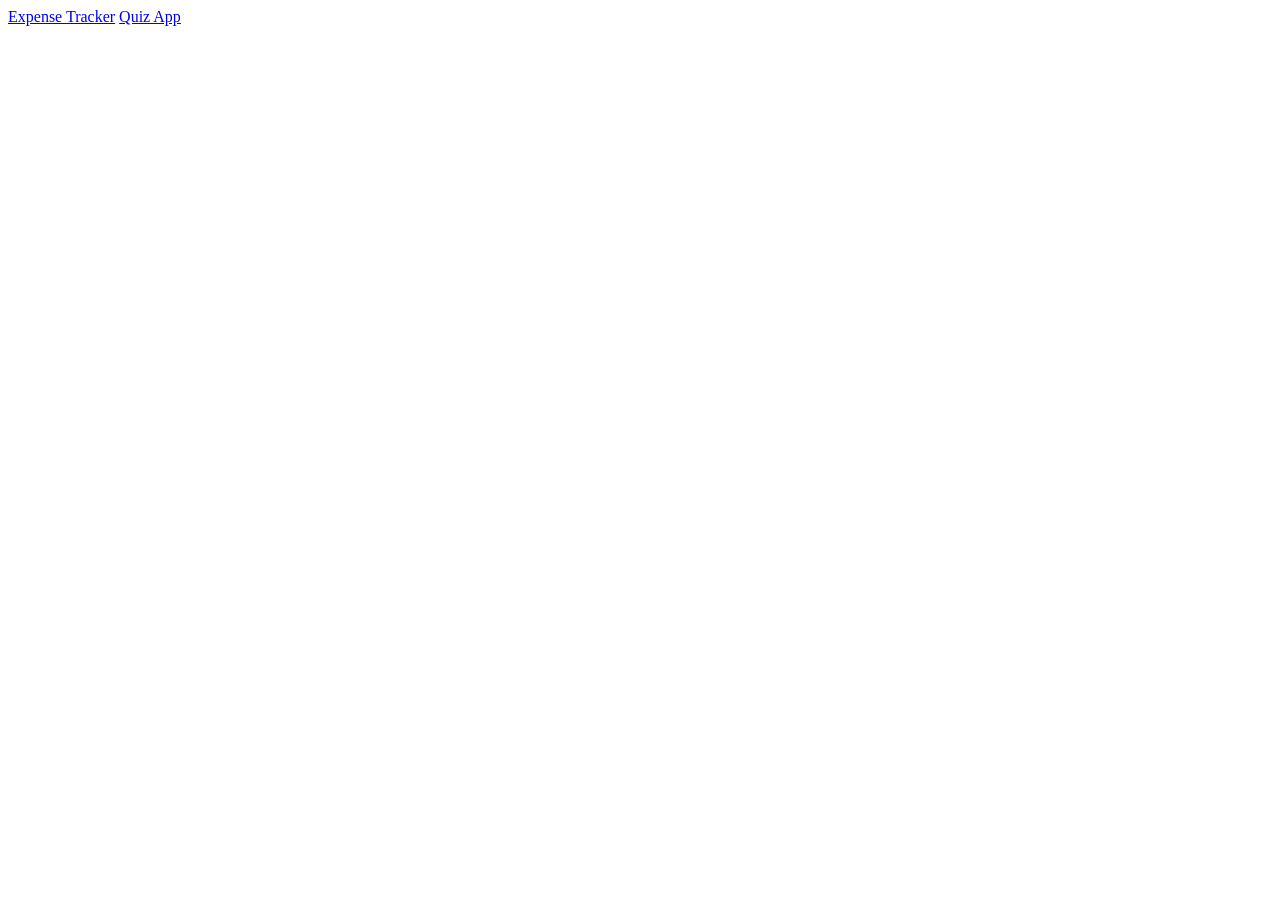
<file: index.html>
<!DOCTYPE html>
<html lang="en">

<head>
    <meta charset="UTF-8">
    <meta name="viewport" content="width=device-width, initial-scale=1.0">
    <title>Document</title>
</head>

<body>
    <a href="Expensetracker 02.html">Expense Tracker</a>
    <a href="Quiz App.html">Quiz App</a>
</body>

</html>
</file>
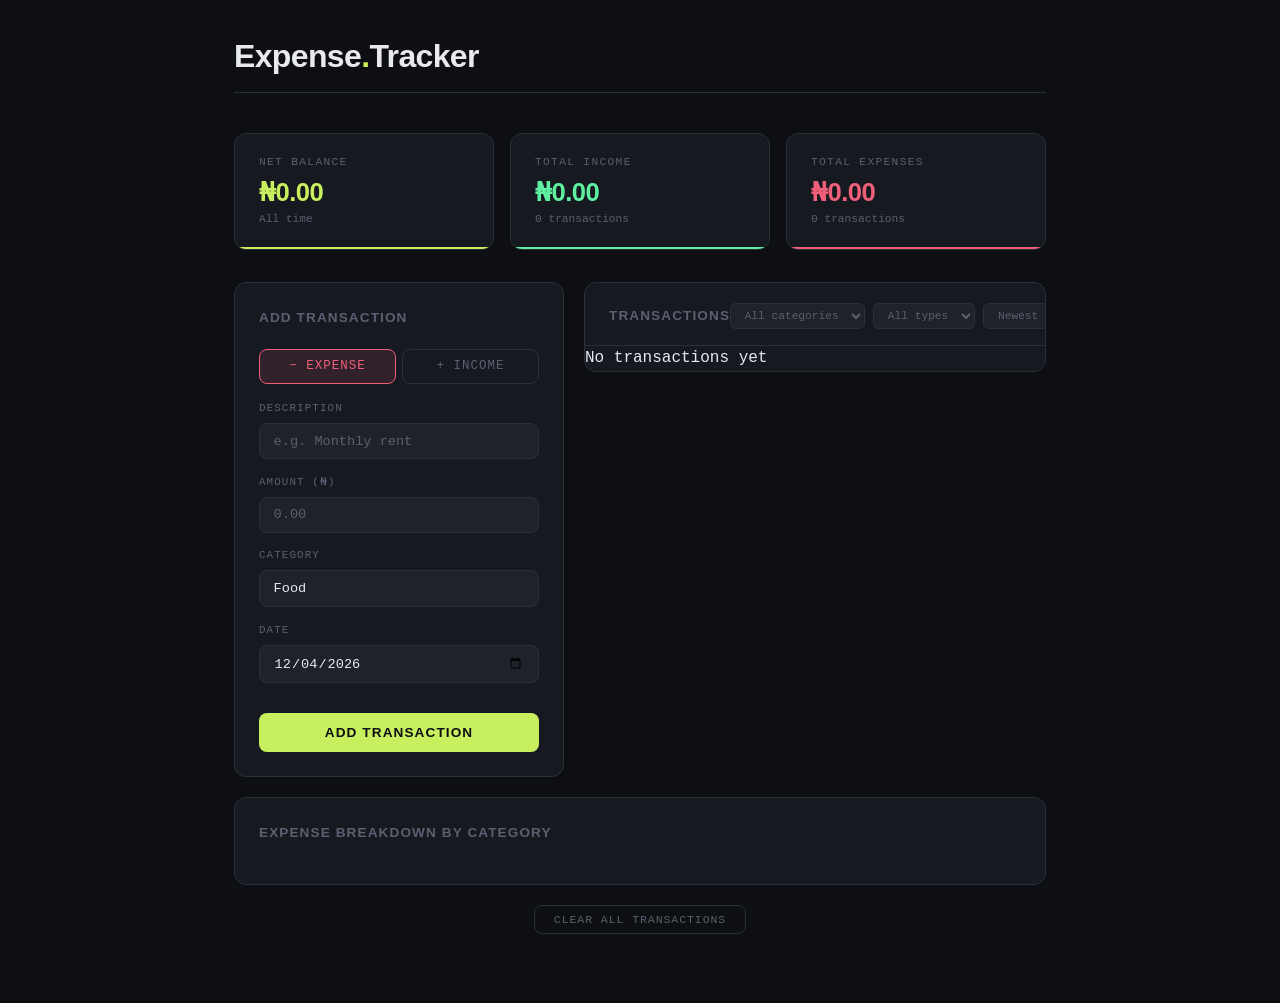
<file: Expense tracker.html>
<!DOCTYPE html>
<html lang="en">

<head>
    <meta charset="UTF-8">
    <meta name="viewport" content="width=device-width, initial-scale=1.0">
    <title>To do App</title>
</head>


<!-- 
        <head>
            <meta charset="UTF-8" />
            <meta name="viewport" content="width=device-width, initial-scale=1.0" />
            <title>Expense Tracker</title>
            <link
                href="https://fonts.googleapis.com/css2?family=DM+Mono:wght@400;500&family=Syne:wght@400;600;800&display=swap"
                rel="stylesheet" /> -->
<style>
    /* ── Reset & Variables ─────────────────────────────── */
    *,
    *::before,
    *::after {
        box-sizing: border-box;
        margin: 0;
        padding: 0;
    }

    :root {
        --bg: #0d0f12;
        --surface: #161920;
        --surface2: #1e2229;
        --border: #2a2f3a;
        --accent: #c8f05e;
        --accent2: #f05e7a;
        --income: #5ef0a0;
        --expense: #f05e7a;
        --text: #e8eaf0;
        --muted: #5a6070;
        --card-r: 12px;
        --mono: 'DM Mono', monospace;
        --display: 'Syne', sans-serif;
    }

    html {
        font-size: 16px;
    }

    body {
        background: var(--bg);
        color: var(--text);
        font-family: var(--mono);
        min-height: 100vh;
        line-height: 1.6;
    }

    /* ── Layout ────────────────────────────────────────── */
    .wrapper {
        max-width: 860px;
        margin: 0 auto;
        padding: 2.5rem 1.5rem 4rem;
    }

    /* ── Header ────────────────────────────────────────── */
    header {
        display: flex;
        align-items: flex-end;
        justify-content: space-between;
        margin-bottom: 2.5rem;
        padding-bottom: 1.25rem;
        border-bottom: 1px solid var(--border);
        animation: fadeUp 0.4s ease both;
    }

    header h1 {
        font-family: var(--display);
        font-size: 2rem;
        font-weight: 800;
        letter-spacing: -0.02em;
        line-height: 1;
    }

    header h1 span {
        color: var(--accent);
    }

    .header-date {
        font-size: 0.75rem;
        color: var(--muted);
        text-align: right;
    }

    /* ── Summary Cards ─────────────────────────────────── */
    .summary {
        display: grid;
        grid-template-columns: repeat(3, 1fr);
        gap: 1rem;
        margin-bottom: 2rem;
        animation: fadeUp 0.4s 0.05s ease both;
    }

    .card {
        background: var(--surface);
        border: 1px solid var(--border);
        border-radius: var(--card-r);
        padding: 1.25rem 1.5rem;
        position: relative;
        overflow: hidden;
    }

    .card::after {
        content: '';
        position: absolute;
        bottom: 0;
        left: 0;
        right: 0;
        height: 2px;
    }

    .card.balance::after {
        background: var(--accent);
    }

    .card.income-c::after {
        background: var(--income);
    }

    .card.expense-c::after {
        background: var(--expense);
    }

    .card-label {
        font-size: 0.7rem;
        text-transform: uppercase;
        letter-spacing: 0.12em;
        color: var(--muted);
        margin-bottom: 0.5rem;
    }

    .card-value {
        font-family: var(--display);
        font-size: 1.6rem;
        font-weight: 800;
        letter-spacing: -0.02em;
        line-height: 1;
    }

    .card.balance .card-value {
        color: var(--accent);
    }

    .card.income-c .card-value {
        color: var(--income);
    }

    .card.expense-c .card-value {
        color: var(--expense);
    }

    .card-sub {
        font-size: 0.7rem;
        color: var(--muted);
        margin-top: 0.35rem;
    }

    /* ── Main Grid ─────────────────────────────────────── */
    .main-grid {
        display: grid;
        grid-template-columns: 1fr 1.4fr;
        gap: 1.25rem;
        align-items: start;
    }

    /* ── Form Panel ────────────────────────────────────── */
    .panel {
        background: var(--surface);
        border: 1px solid var(--border);
        border-radius: var(--card-r);
        padding: 1.5rem;
        animation: fadeUp 0.4s 0.1s ease both;
    }

    .panel-title {
        font-family: var(--display);
        font-size: 0.85rem;
        font-weight: 600;
        text-transform: uppercase;
        letter-spacing: 0.08em;
        color: var(--muted);
        margin-bottom: 1.25rem;
    }

    /* Type Toggle */
    .type-toggle {
        display: grid;
        grid-template-columns: 1fr 1fr;
        gap: 6px;
        margin-bottom: 1rem;
    }

    .type-btn {
        padding: 0.6rem;
        border-radius: 8px;
        border: 1px solid var(--border);
        background: transparent;
        color: var(--muted);
        font-family: var(--mono);
        font-size: 0.78rem;
        cursor: pointer;
        text-transform: uppercase;
        letter-spacing: 0.08em;
        transition: all 0.18s;
    }

    .type-btn:hover {
        border-color: var(--accent);
        color: var(--text);
    }

    .type-btn.active-expense {
        background: rgba(240, 94, 122, 0.12);
        border-color: var(--expense);
        color: var(--expense);
    }

    .type-btn.active-income {
        background: rgba(94, 240, 160, 0.12);
        border-color: var(--income);
        color: var(--income);
    }

    /* Fields */
    .field {
        margin-bottom: 0.9rem;
    }

    .field label {
        display: block;
        font-size: 0.68rem;
        text-transform: uppercase;
        letter-spacing: 0.1em;
        color: var(--muted);
        margin-bottom: 0.35rem;
    }

    .field input,
    .field select {
        width: 100%;
        background: var(--surface2);
        border: 1px solid var(--border);
        border-radius: 8px;
        color: var(--text);
        font-family: var(--mono);
        font-size: 0.85rem;
        padding: 0.6rem 0.85rem;
        outline: none;
        transition: border-color 0.18s;
        appearance: none;
    }

    .field input:focus,
    .field select:focus {
        border-color: var(--accent);
    }

    .field input::placeholder {
        color: var(--muted);
    }

    .field select option {
        background: var(--surface2);
    }

    /* Submit Button */
    .submit-btn {
        width: 100%;
        padding: 0.75rem;
        margin-top: 0.25rem;
        border-radius: 8px;
        border: none;
        background: var(--accent);
        color: #0d0f12;
        font-family: var(--display);
        font-size: 0.85rem;
        font-weight: 800;
        text-transform: uppercase;
        letter-spacing: 0.08em;
        cursor: pointer;
        transition: all 0.18s;
    }

    .submit-btn:hover {
        background: #d8ff6e;
        transform: translateY(-1px);
    }

    .submit-btn:active {
        transform: translateY(0);
    }

    /* Error message */
    .error-msg {
        font-size: 0.72rem;
        color: var(--expense);
        margin-top: 0.5rem;
        min-height: 1em;
        transition: opacity 0.2s;
    }

    /* ── Transaction List ──────────────────────────────── */
    .list-panel {
        background: var(--surface);
        border: 1px solid var(--border);
        border-radius: var(--card-r);
        overflow: hidden;
        animation: fadeUp 0.4s 0.15s ease both;
    }

    .list-header {
        display: flex;
        align-items: center;
        justify-content: space-between;
        padding: 1.25rem 1.5rem 1rem;
        border-bottom: 1px solid var(--border);
    }

    .list-title {
        font-family: var(--display);
        font-size: 0.85rem;
        font-weight: 600;
        text-transform: uppercase;
        letter-spacing: 0.08em;
        color: var(--muted);
    }

    .list-controls {
        display: flex;
        gap: 8px;
    }

    .ctrl-select {
        background: var(--surface2);
        border: 1px solid var(--border);
        border-radius: 6px;
        color: var(--muted);
        font-family: var(--mono);
        font-size: 0.7rem;
        padding: 0.3rem 0.6rem;
        outline: none;
        cursor: pointer;
        transition: border-color 0.15s;
    }

    .ctrl-select:focus {
        border-color: var(--accent);
    }

    .txn-list {
        list-style: none;
        max-height: 460px;
        overflow-y: auto;
    }

    .txn-list::-webkit-scrollbar {
        width: 4px;
    }

    .txn-list::-webkit-scrollbar-track {
        background: transparent;
    }

    .txn-list::-webkit-scrollbar-thumb {
        background: var(--border);
        border-radius: 4px;
    }

    .txn-item {
        display: flex;
        align-items: center;
        gap: 0.85rem;
        padding: 0.9rem 1.5rem;
        border-bottom: 1px solid var(--border);
        transition: background 0.15s;
        animation: slideIn 0.25s ease both;
    }

    .txn-item:last-child {
        border-bottom: none;
    }

    .txn-item:hover {
        background: var(--surface2);
    }

    .txn-dot {
        width: 8px;
        height: 8px;
        border-radius: 50%;
        flex-shrink: 0;
    }

    .txn-dot.income {
        background: var(--income);
        box-shadow: 0 0 6px var(--income);
    }

    .txn-dot.expense {
        background: var(--expense);
        box-shadow: 0 0 6px var(--expense);
    }

    .txn-info {
        flex: 1;
        min-width: 0;
    }

    .txn-desc {
        font-size: 0.88rem;
        font-weight: 500;
        white-space: nowrap;
        overflow: hidden;
        text-overflow: ellipsis;
    }

    .txn-meta {
        font-size: 0.68rem;
        color: var(--muted);
        margin-top: 2px;
    }

    .txn-cat {
        display: inline-block;
        font-size: 0.62rem;
        text-transform: uppercase;
        letter-spacing: 0.08em;
        padding: 2px 7px;
        border-radius: 20px;
        border: 1px solid var(--border);
        color: var(--muted);
        margin-left: 5px;
    }

    .txn-amount {
        font-family: var(--display);
        font-size: 0.95rem;
        font-weight: 800;
        letter-spacing: -0.01em;
        white-space: nowrap;
    }

    .txn-amount.income {
        color: var(--income);
    }

    .txn-amount.expense {
        color: var(--expense);
    }

    .del-btn {
        background: none;
        border: none;
        color: var(--muted);
        cursor: pointer;
        font-size: 1rem;
        line-height: 1;
        padding: 2px 4px;
        border-radius: 4px;
        transition: color 0.15s, background 0.15s;
        flex-shrink: 0;
    }

    .del-btn:hover {
        color: var(--expense);
        background: rgba(240, 94, 122, 0.1);
    }

    /* Empty state */
    .empty-state {
        padding: 3rem 1.5rem;
        text-align: center;
        color: var(--muted);
        font-size: 0.8rem;
    }

    .empty-state-icon {
        font-size: 2rem;
        margin-bottom: 0.5rem;
        opacity: 0.3;
    }

    /* ── Chart Section ─────────────────────────────────── */
    .chart-section {
        margin-top: 1.25rem;
        background: var(--surface);
        border: 1px solid var(--border);
        border-radius: var(--card-r);
        padding: 1.5rem;
        animation: fadeUp 0.4s 0.2s ease both;
    }

    .chart-title {
        font-family: var(--display);
        font-size: 0.85rem;
        font-weight: 600;
        text-transform: uppercase;
        letter-spacing: 0.08em;
        color: var(--muted);
        margin-bottom: 1rem;
    }

    .bar-row {
        display: flex;
        align-items: center;
        gap: 10px;
        margin-bottom: 0.65rem;
        font-size: 0.72rem;
    }

    .bar-label {
        width: 90px;
        text-align: right;
        color: var(--muted);
        white-space: nowrap;
        overflow: hidden;
        text-overflow: ellipsis;
    }

    .bar-track {
        flex: 1;
        height: 6px;
        background: var(--surface2);
        border-radius: 3px;
        overflow: hidden;
    }

    .bar-fill {
        height: 100%;
        border-radius: 3px;
        background: var(--expense);
        transition: width 0.4s cubic-bezier(.4, 0, .2, 1);
    }

    .bar-fill.income {
        background: var(--income);
    }

    .bar-val {
        width: 70px;
        font-size: 0.7rem;
        color: var(--muted);
        text-align: right;
    }

    /* ── Clear All Button ──────────────────────────────── */
    .clear-btn {
        display: block;
        margin: 1.25rem auto 0;
        background: none;
        border: 1px solid var(--border);
        border-radius: 8px;
        color: var(--muted);
        font-family: var(--mono);
        font-size: 0.72rem;
        padding: 0.45rem 1.2rem;
        cursor: pointer;
        transition: all 0.18s;
        text-transform: uppercase;
        letter-spacing: 0.08em;
    }

    .clear-btn:hover {
        border-color: var(--expense);
        color: var(--expense);
    }

    /* ── Animations ────────────────────────────────────── */
    @keyframes fadeUp {
        from {
            opacity: 0;
            transform: translateY(12px);
        }

        to {
            opacity: 1;
            transform: translateY(0);
        }
    }

    @keyframes slideIn {
        from {
            opacity: 0;
            transform: translateX(-8px);
        }

        to {
            opacity: 1;
            transform: translateX(0);
        }
    }

    @keyframes shake {

        0%,
        100% {
            transform: translateX(0);
        }

        20%,
        60% {
            transform: translateX(-5px);
        }

        40%,
        80% {
            transform: translateX(5px);
        }
    }

    .shake {
        animation: shake 0.3s ease;
    }

    /* ── Responsive ────────────────────────────────────── */
    @media (max-width: 640px) {
        .summary {
            grid-template-columns: 1fr;
        }

        .main-grid {
            grid-template-columns: 1fr;
        }

        .card-value {
            font-size: 1.3rem;
        }
    }
</style>
</head>

<body>

    <div class="wrapper">

        <!-- Header -->
        <header>
            <h1>Expense<span>.</span>Tracker</h1>
            <div class="header-date" id="header-date"></div>
        </header>

        <!-- Summary Cards -->
        <div class="summary">
            <div class="card balance">
                <div class="card-label">Net Balance</div>
                <div class="card-value" id="sum-balance">₦0.00</div>
                <div class="card-sub" id="sum-balance-sub">All time</div>
            </div>
            <div class="card income-c">
                <div class="card-label">Total Income</div>
                <div class="card-value" id="sum-income">₦0.00</div>
                <div class="card-sub" id="sum-income-count">0 transactions</div>
            </div>
            <div class="card expense-c">
                <div class="card-label">Total Expenses</div>
                <div class="card-value" id="sum-expense">₦0.00</div>
                <div class="card-sub" id="sum-expense-count">0 transactions</div>
            </div>
        </div>

        <!-- Main Grid: Form + List -->
        <div class="main-grid">

            <!-- Form Panel -->
            <div class="panel">
                <div class="panel-title">Add Transaction</div>

                <!-- Type Toggle -->
                <div class="type-toggle">
                    <button class="type-btn active-expense" id="btn-expense" onclick="App.setType('expense')">−
                        Expense</button>
                    <button class="type-btn" id="btn-income" onclick="App.setType('income')">+
                        Income</button>
                </div>

                <!-- Description -->
                <div class="field">
                    <label for="f-desc">Description</label>
                    <input id="f-desc" type="text" placeholder="e.g. Monthly rent" maxlength="50" autocomplete="off" />
                </div>

                <!-- Amount -->
                <div class="field">
                    <label for="f-amount">Amount (₦)</label>
                    <input id="f-amount" type="number" placeholder="0.00" min="0.01" step="0.01" />
                </div>

                <!-- Category -->
                <div class="field">
                    <label for="f-cat">Category</label>
                    <select id="f-cat"></select>
                </div>

                <!-- Date -->
                <div class="field">
                    <label for="f-date">Date</label>
                    <input id="f-date" type="date" />
                </div>

                <!-- Error -->
                <div class="error-msg" id="err-msg"></div>

                <!-- Submit -->
                <button class="submit-btn" onclick="App.add()">Add Transaction</button>
            </div>

            <!-- Transaction List Panel -->
            <div class="list-panel">
                <div class="list-header">
                    <span class="list-title" id="list-title">Transactions</span>
                    <div class="list-controls">
                        <select class="ctrl-select" id="filter-cat" onchange="App.render()">
                            <option value="">All categories</option>
                        </select>
                        <select class="ctrl-select" id="filter-type" onchange="App.render()">
                            <option value="">All types</option>
                            <option value="expense">Expense</option>
                            <option value="income">Income</option>
                        </select>
                        <select class="ctrl-select" id="sort-by" onchange="App.render()">
                            <option value="date-desc">Newest</option>
                            <option value="date-asc">Oldest</option>
                            <option value="amount-desc">Highest ₦</option>
                            <option value="amount-asc">Lowest ₦</option>
                        </select>
                    </div>
                </div>
                <ul class="txn-list" id="txn-list"></ul>
            </div>

        </div>

        <!-- Chart Section -->
        <div class="chart-section">
            <div class="chart-title">Expense Breakdown by Category</div>
            <div id="chart-bars"></div>
        </div>

        <!-- Clear All -->
        <button class="clear-btn" onclick="App.clearAll()">Clear All Transactions</button>

    </div>


    <script>
        const STORAGE_KEY = 'xpense-tracker-v3';

        const CATEGORIES = {
            expense: ['Food', 'Transport', 'Shopping', 'Bills', 'Health', 'Other'],
            income: ['Salary', 'Business', 'Gift', 'Other']
        };

        const $ = id => document.getElementById(id);

        const formatMoney = n =>
            '₦' + Math.abs(n).toLocaleString('en-NG', {
                minimumFractionDigits: 2,
                maximumFractionDigits: 2
            });

        const today = () => new Date().toISOString().slice(0, 10);

        const Store = {
            load() {
                try {
                    return JSON.parse(localStorage.getItem(STORAGE_KEY)) || [];
                } catch {
                    return [];
                }
            },
            save(data) {
                localStorage.setItem(STORAGE_KEY, JSON.stringify(data));
            }
        };

        const App = (() => {
            let transactions = Store.load();
            let type = "expense";

            function init() {
                $("f-date").value = today();
                setCategoryOptions();
                render();
            }

            function setType(t) {
                type = t;
                $("btn-expense").classList.toggle("active-expense", t === "expense");
                $("btn-income").classList.toggle("active-income", t === "income");
                setCategoryOptions();
            }

            function setCategoryOptions() {
                $("f-cat").innerHTML = CATEGORIES[type]
                    .map(c => `<option>${c}</option>`)
                    .join("");
            }

            function add() {
                const desc = $("f-desc").value.trim();
                const amount = parseFloat($("f-amount").value);
                const cat = $("f-cat").value;
                const date = $("f-date").value;

                if (!desc || !amount || amount <= 0) {
                    showError("Enter valid description and amount");
                    return;
                }

                const tx = {
                    id: Date.now(),
                    type,
                    desc,
                    amount,
                    cat,
                    date
                };

                transactions.unshift(tx);
                Store.save(transactions);

                resetForm();
                render();
            }

            function remove(id) {
                transactions = transactions.filter(t => t.id !== id);
                Store.save(transactions);
                render();
            }

            function resetForm() {
                $("f-desc").value = "";
                $("f-amount").value = "";
                $("f-date").value = today();
                clearError();
            }

            function renderSummary() {
                const income = transactions
                    .filter(t => t.type === "income")
                    .reduce((a, t) => a + t.amount, 0);

                const expense = transactions
                    .filter(t => t.type === "expense")
                    .reduce((a, t) => a + t.amount, 0);

                const balance = income - expense;

                $("sum-income").textContent = formatMoney(income);
                $("sum-expense").textContent = formatMoney(expense);
                $("sum-balance").textContent =
                    (balance < 0 ? "-" : "") + formatMoney(balance);
            }

            function renderList() {
                const list = $("txn-list");

                if (!transactions.length) {
                    list.innerHTML = "<li>No transactions yet</li>";
                    return;
                }

                list.innerHTML = transactions
                    .map(t => `
        <li class="txn-item">
          <div class="txn-dot ${t.type}"></div>
          <div class="txn-info">
            <div>${t.desc}</div>
            <small>${t.cat}</small>
          </div>
          <span class="${t.type}">
            ${t.type === "expense" ? "-" : "+"}${formatMoney(t.amount)}
          </span>
          <button onclick="App.remove(${t.id})">x</button>
        </li>
      `)
                    .join("");
            }

            function render() {
                renderSummary();
                renderList();
            }

            function showError(msg) {
                $("err-msg").textContent = msg;
            }

            function clearError() {
                $("err-msg").textContent = "";
            }

            return {
                init,
                setType,
                add,
                remove
            };
        })();

        document.addEventListener("DOMContentLoaded", App.init);
    </script>


</body>

</html>
</file>
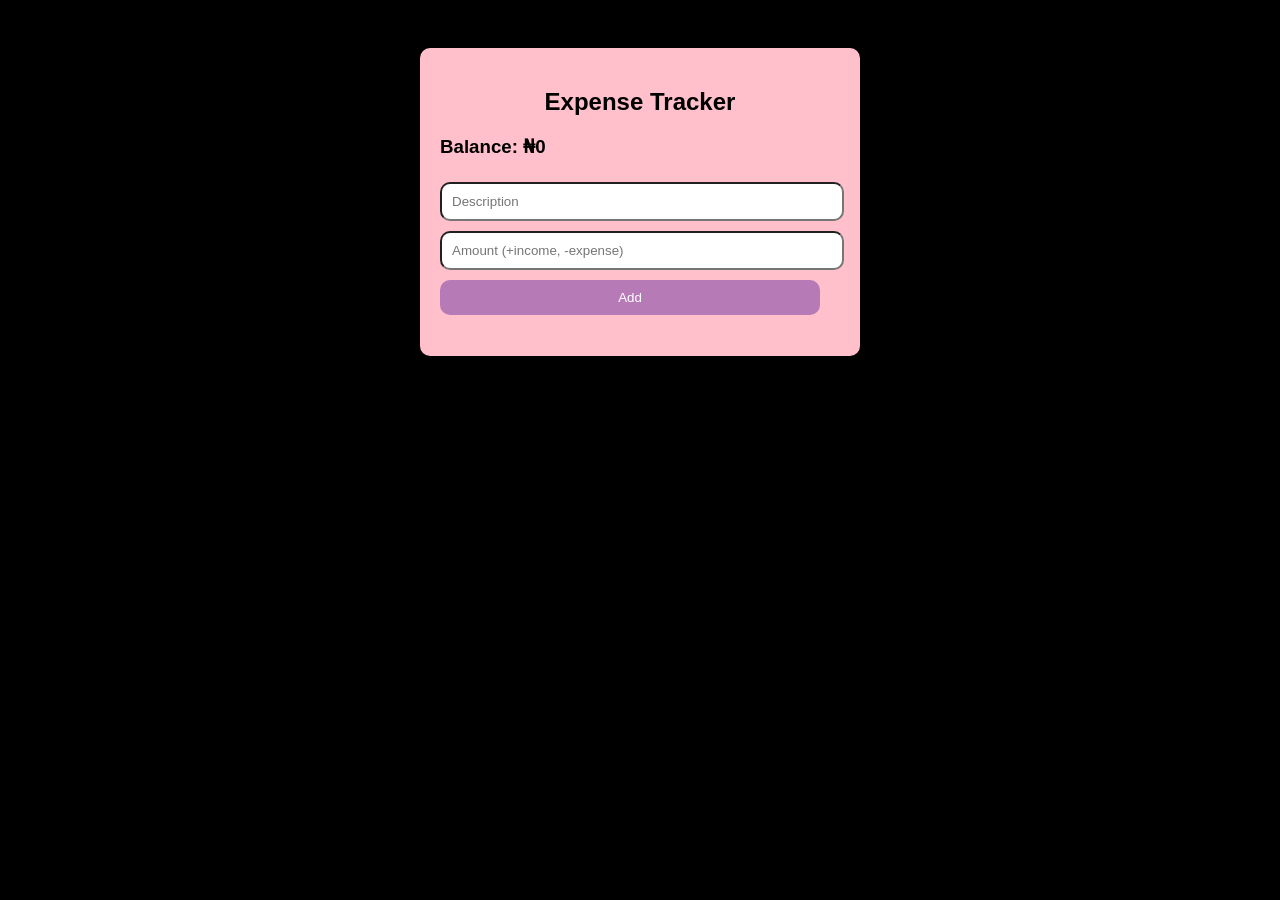
<file: Expensetracker 02.html>
<!DOCTYPE html>
<html lang="en">

<head>
    <meta charset="UTF-8">
    <title>Simple Expense Tracker</title>

    <style>
        body {
            font-family: Arial;
            background: black;
            display: flex;
            justify-content: center;
            padding-top: 40px;
        }

        .container {
            background: pink;
            padding: 20px;
            border-radius: 10px;
            width: 400px;
            box-shadow: 0 0 10px rgba(0, 0, 0, 0.1);
        }

        h2 {
            text-align: center;
        }

        input,
        button {
            width: 95%;
            padding: 10px;
            margin: 5px 0;
            border-radius: 10px;
        }

        button {
            background: rgb(182, 122, 182);
            color: white;
            border: none;
            cursor: pointer;
        }

        ul {
            list-style: none;
            padding: 0;
        }

        li {
            display: flex;
            justify-content: space-between;
            background: papayawhip;
            margin: 5px 0;
            padding: 8px;
            border-radius: 10px;
        }

        .delete {
            background: orchid;
            color: white;
            border: none;
            cursor: pointer;
        }
    </style>
</head>

<body>

    <div class="container">
        <h2>Expense Tracker</h2>

        <h3 id="balance">Balance: ₦0</h3>

        <input type="text" id="text" placeholder="Description">
        <input type="number" id="amount" placeholder="Amount (+income, -expense)">
        <button id="addBtn">Add</button>

        <ul id="list"></ul>
    </div>

    <script>
        // DOM elements
        const textInput = document.getElementById("text");
        const amountInput = document.getElementById("amount");
        const addBtn = document.getElementById("addBtn");
        const list = document.getElementById("list");
        const balanceEl = document.getElementById("balance");

        // Data
        let transactions = JSON.parse(localStorage.getItem("transactions")) || [];

        // Add transaction
        addBtn.addEventListener("click", () => {
            const text = textInput.value;
            const amount = Number(amountInput.value);

            if (text === "" || amount === 0) {
                alert("Please enter valid data");
                return;
            }

            const transaction = {
                id: Date.now(),
                text: text,
                amount: amount
            };

            transactions.push(transaction);
            saveData();
            render();

            textInput.value = "";
            amountInput.value = "";
        });

        // Delete transaction
        function deleteTransaction(id) {
            transactions = transactions.filter(t => t.id !== id);
            saveData();
            render();
        }

        // Save to localStorage
        function saveData() {
            localStorage.setItem("transactions", JSON.stringify(transactions));
        }

        // Render UI
        function render() {
            list.innerHTML = "";

            let balance = 0;

            transactions.forEach(t => {
                balance += t.amount;

                const li = document.createElement("li");
                li.innerHTML = `
      ${t.text} (${t.amount})
      <button class="delete" onclick="deleteTransaction(${t.id})">x</button>
    `;

                list.appendChild(li);
            });

            balanceEl.textContent = "Balance: ₦" + balance;
        }

        // Initial render
        render();
    </script>

</body>

</html>
</file>
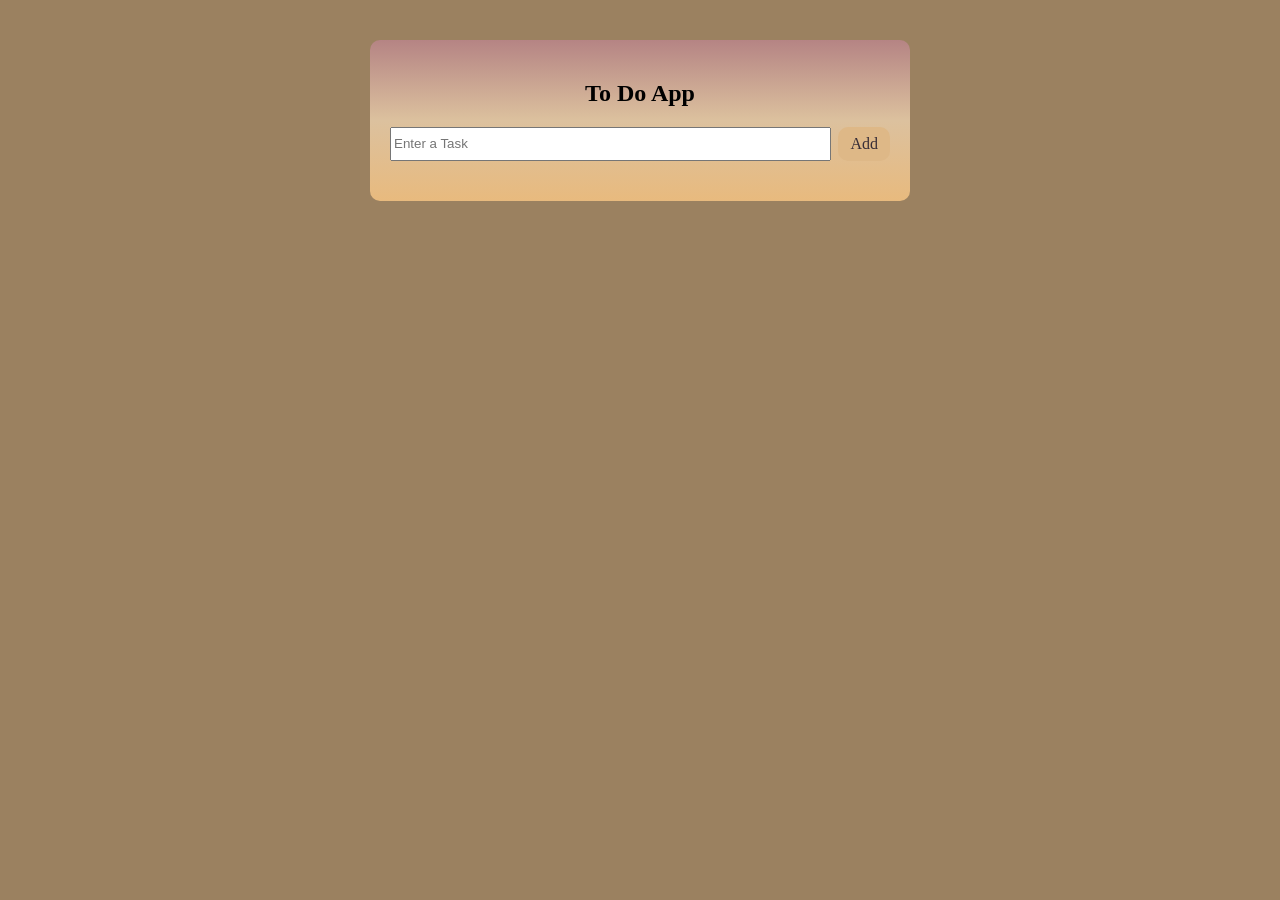
<file: myjavascriptmain.html>
<!DOCTYPE html>
<html lang="en">

<head>
    <meta charset="UTF-8">
    <meta name="viewport" content="width=device-width, initial-scale=1.0">
    <title>To do App</title>
</head>
<style>
    body {
        font-family: 'Times New Roman', Times, serif;
        background: rgb(155, 129, 96);
    }


    /* color: rgb(55, 45, 55); */

    .app-box {
        max-width: 500px;
        margin: 40px auto;
        padding: 20px;
        background: linear-gradient(rgb(181, 132, 132), rgb(220, 193, 158), rgb(232, 186, 126));
        text-align: center;
        border-radius: 10px;
    }

    .input-group {
        display: flex;
        gap: 2px;
        /* padding: 10px;
        width: 70%; */
    }

    .input-group input {
        flex: 1;
    }

    button {
        padding: 8px 12px;
        margin-left: 5px;
        cursor: pointer;
        background-color: burlywood;
        border: none;
        font-family: cursive;
        color: rgb(55, 45, 55);
        font-size: 16px;
        border-radius: 10px;
    }

    ul {
        list-style: none;
        padding: 0;
        margin-top: 20px;
    }

    li {
        background: rgb(135, 109, 75);
        margin: 8px 0;
        padding: 10px;
        display: flex;
        justify-content: space-between;
        align-items: center;
        border-radius: 10px;
    }

    /* .completed {
        text-decoration: line-through;
        color: gray;
    } */
</style>

<body>
    <div class="app-box">
        <h2>To Do App</h2>

        <div class="input-group"><input type="text" id="taskInput" placeholder="Enter a Task">
            <button onclick="addTask()">Add</button>
        </div>


        <ul id="taskList"></ul>
        <!-- <li>Go to school</li>
        <li>Create some codes</li>
        <li>Design some nice outfit</li>
        <li>Graduate</li>
        <li>Get a Job</li>
        <li>Set up a Business</li>
        <li>Create A blockbuster</li>
        <li>Travel round the world</li>
        <li>Have A good life</li> -->
    </div>

</body>
<script>
    function addTask() {
        const input = document.getElementById("taskInput");
        const taskText = input.value.trim();



        if (taskText === "") {
            alert("Please enter a task.");
            return;
        } else {

            const list = document.createElement("li");
            list.textContent = taskText;

            document.getElementById("taskList").appendChild(list);

            localStorage.setItem("task", taskText);


            const deleteBtn = document.createElement("button");
            deleteBtn.textContent = "Delete";
            deleteBtn.onclick = function () {
                list.remove();
            };

            list.appendChild(deleteBtn);


            input.value = "";

        }


    }

</script>

</html>
</file>
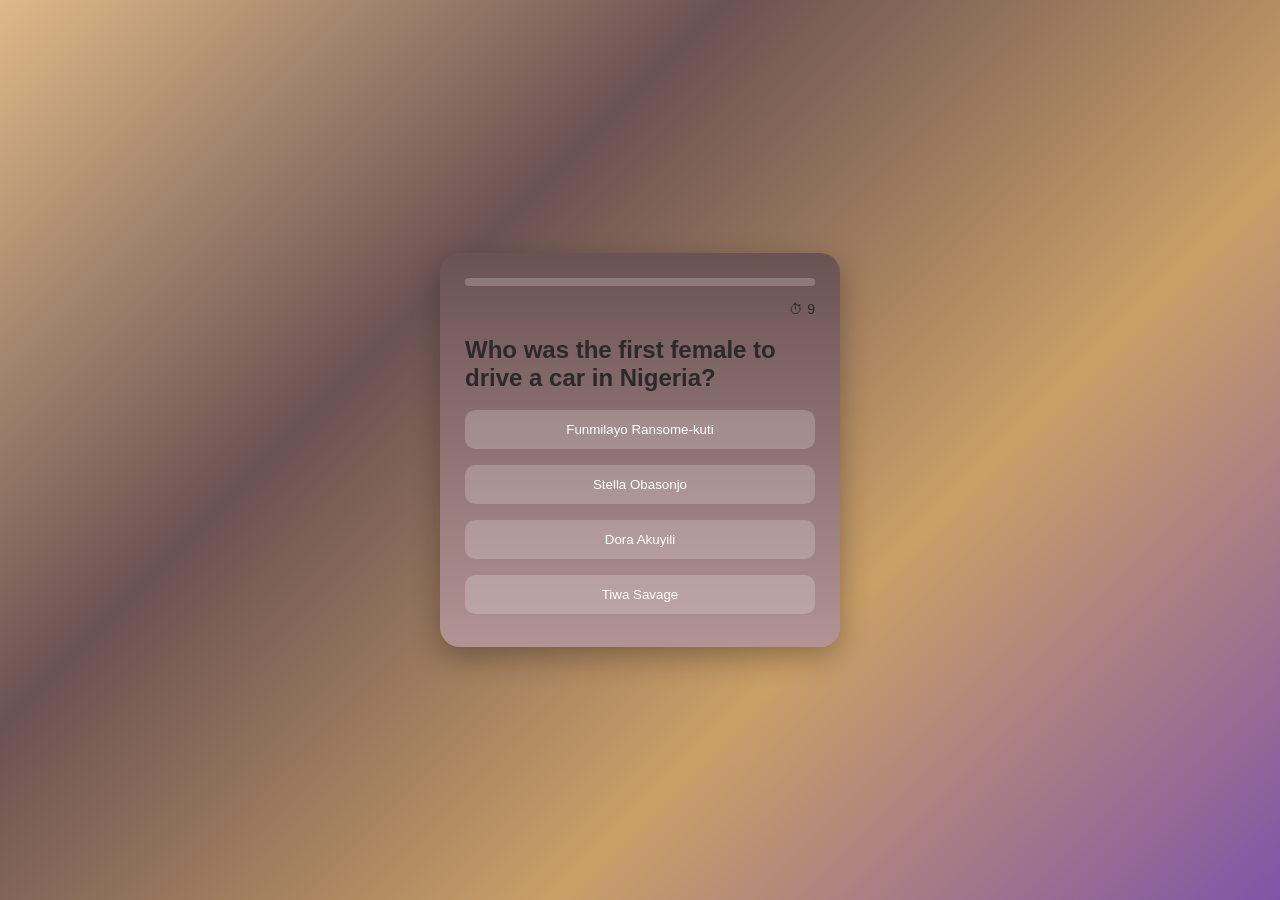
<file: Quiz App.html>
<!DOCTYPE html>
<html lang="en">

<head>
    <meta charset="UTF-8">
    <title>Quiz App</title>
    <link rel="stylesheet" href="Quiz App.css">
</head>

<body>

    <div class="quiz-container">
        <div class="progress-bar">
            <div class="progress" id="progress"></div>
        </div>

        <div class="timer" id="timer">⏱ 10</div>

        <h2 id="question">Question</h2>
        <div id="answers"></div>

        <button id="nextBtn">Next</button>

        <div class="result" id="result"></div>
    </div>

    <script>
        const questions = [
            {
                question: "Who was the first female to drive a car in Nigeria?",
                answers: [
                    { text: "Funmilayo Ransome-kuti", correct: true },
                    { text: "Stella Obasonjo ", correct: false },
                    { text: "Dora Akuyili", correct: false },
                    { text: "Tiwa Savage", correct: false }
                ]
            },
            {
                question: "How do you define a meaningful life as you grow older?",
                answers: [
                    { text: "A life aligned with purpose", correct: true },
                    { text: "flexing all over the world", correct: false },
                    { text: "Being happy and not stressed  too much", correct: false },
                    { text: "Just living", correct: false }
                ]
            },
            {
                question: "what fears about the future have you learned to overcome?",
                answers: [
                    { text: "The illusion over control", correct: true },
                    { text: "I just try not to think about the future too much", correct: false },
                    { text: "What will be will be", correct: false },
                    { text: "Overthinking it", correct: false }
                ]
            },
            {
                question: "Experience is the?",
                answers: [
                    { text: "Best teacher", correct: true },
                    { text: "knows it all", correct: false },
                    { text: "modifies your Knowlege", correct: false },
                    { text: "brings regret", correct: false }
                ]
            },
            {
                question: "Women are born to end up?",
                answers: [
                    { text: "Great", correct: true },
                    { text: "In the kitchen", correct: false },
                    { text: "Being a wife alone", correct: false },
                    { text: "Just giving birth and taking care of the family", correct: false }
                ]
            },
        ];

        let current = 0;
        let score = 0;
        let time = 10;
        let timerInterval;

        const questionEl = document.getElementById("question");
        const answersEl = document.getElementById("answers");
        const nextBtn = document.getElementById("nextBtn");
        const resultEl = document.getElementById("result");
        const progressEl = document.getElementById("progress");
        const timerEl = document.getElementById("timer");

        function startTimer() {
            time = 10;
            timerEl.textContent = "⏱ " + time;

            timerInterval = setInterval(() => {
                time--;
                timerEl.textContent = "⏱ " + time;

                if (time === 0) {
                    clearInterval(timerInterval);
                    nextBtn.style.display = "block";
                }
            }, 1000);
        }

        function showQuestion() {
            resetState();
            startTimer();

            const q = questions[current];
            questionEl.textContent = q.question;

            progressEl.style.width = ((current / questions.length) * 100) + "%";

            q.answers.forEach(answer => {
                const btn = document.createElement("button");
                btn.textContent = answer.text;

                btn.onclick = () => selectAnswer(btn, answer.correct);

                answersEl.appendChild(btn);
            });
        }

        function resetState() {
            nextBtn.style.display = "none";
            answersEl.innerHTML = "";
        }

        function selectAnswer(button, correct) {
            clearInterval(timerInterval);

            if (correct) {
                button.classList.add("correct");
                score++;
            } else {
                button.classList.add("wrong");
            }

            Array.from(answersEl.children).forEach(btn => {
                btn.disabled = true;
            });

            nextBtn.style.display = "block";
        }

        nextBtn.onclick = () => {
            current++;

            if (current < questions.length) {
                showQuestion();
            } else {
                showResult();
            }
        };

        function showResult() {
            localStorage.setItem("highScore", score);

            questionEl.textContent = "";
            answersEl.innerHTML = "";
            nextBtn.style.display = "none";

            resultEl.innerHTML = `
    <h2>🎉 Your Score: ${score}</h2>
    <p>High Score: ${localStorage.getItem("highScore")}</p>
    <button onclick="restart()">Restart</button>
  `;
        }

        function restart() {
            current = 0;
            score = 0;
            resultEl.innerHTML = "";
            showQuestion();
        }

        showQuestion();
    </script>

</body>

</html>
</file>
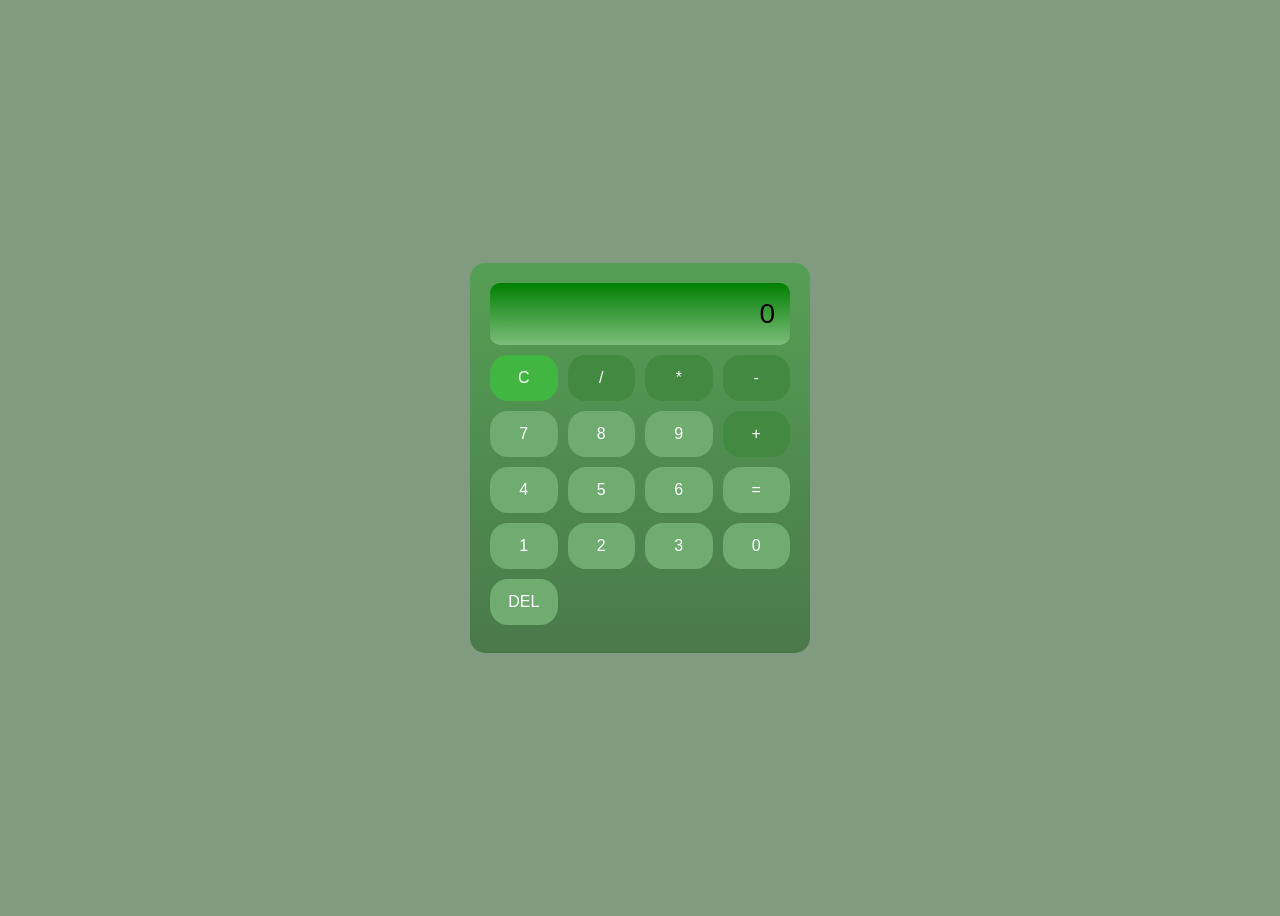
<file: Simple calculator.html>
<!DOCTYPE html>
<html lang="en">

<head>
    <meta charset="UTF-8">
    <title>Simple Calculator</title>

    <style>
        body {
            font-family: Arial;
            background: rgb(129, 155, 129);
            display: flex;
            justify-content: center;
            align-items: center;
            height: 100vh;
        }

        .calculator {
            background: linear-gradient(rgb(85, 159, 85), rgb(74, 121, 74));
            padding: 20px;
            border-radius: 15px;
            width: 300px;
            height: 350px;
        }

        .display {
            background: linear-gradient(green, rgb(124, 189, 124));
            color: #000000;
            font-size: 28px;
            padding: 15px;
            border-radius: 10px;
            text-align: right;
            margin-bottom: 10px;
        }

        .buttons {
            display: grid;
            grid-template-columns: repeat(4, 1fr);
            gap: 10px;
        }

        button {
            padding: 14px;
            border: none;
            border-radius: 18px;
            background: rgb(112, 172, 112);
            color: white;
            font-size: 16px;
            cursor: pointer;
        }

        /* button:hover {
            background: #475569;
        } */

        .operator {
            background: rgb(66, 137, 66);
        }

        /* .equal {
            background: pink;
        } */

        .clear {
            background: rgb(65, 183, 65);
        }
    </style>
</head>

<body>

    <div class="calculator">
        <div class="display" id="display">0</div>

        <div class="buttons" id="buttons">
            <button class="clear">C</button>
            <button class="operator">/</button>
            <button class="operator">*</button>
            <button class="operator">-</button>

            <button>7</button>
            <button>8</button>
            <button>9</button>
            <button class="operator">+</button>

            <button>4</button>
            <button>5</button>
            <button>6</button>
            <button>=</button>

            <button>1</button>
            <button>2</button>
            <button>3</button>
            <button>0</button>

            <button onclick="deleteLast()">DEL</button>

        </div>
    </div>

    <script>
        const display = document.getElementById("display");
        const buttons = document.getElementById("buttons");

        let expression = localStorage.getItem("calc") || "";

        // Initialize display
        display.textContent = expression || "0";

        // Event Delegation (cleaner)
        buttons.addEventListener("click", (e) => {
            if (e.target.tagName !== "BUTTON") return;

            const value = e.target.textContent;

            handleInput(value);
        });

        function handleInput(value) {
            if (value === "C") {
                clearDisplay();
            } else if (value === "=") {
                calculate();
            } else {
                appendValue(value);
            }
        }

        function appendValue(val) {
            expression += val;
            updateDisplay();
        }

        function calculate() {
            try {
                expression = eval(expression).toString();
                saveData();
            } catch {
                expression = "Error";
            }
            updateDisplay();
        }

        function clearDisplay() {
            expression = "";
            updateDisplay();
            saveData();
        }

        function updateDisplay() {
            display.textContent = expression || "0";
        }

        function saveData() {
            localStorage.setItem("calc", expression);
        }

        function deleteLast() {
            let display = document.getElementById("display");
            display.value = display.value.slice(0, -1);
        }
    </script>

</body>

</html>
</file>
<file: Quiz App.css>
* {
            box-sizing: border-box;
        }

        body {
            margin: 0;
            font-family: 'Segoe UI', sans-serif;
            background: linear-gradient(135deg, burlywood, #6b5353, rgb(202, 159, 103), #8154a8);
            display: flex;
            justify-content: center;
            align-items: center;
            height: 100vh;
            color: rgb(43, 41, 41);
        }

        .quiz-container {
            width: 400px;
            padding: 25px;
            border-radius: 20px;
            backdrop-filter: blur(15px);
            background: linear-gradient(#6b5353, rgb(179, 147, 147));
            box-shadow: 0 10px 30px rgba(0, 0, 0, 0.3);
        }

        h2 {
            margin-bottom: 10px;
        }

        .progress-bar {
            height: 8px;
            background: rgba(255, 255, 255, 0.2);
            border-radius: 10px;
            margin-bottom: 15px;
        }

        .progress {
            height: 100%;
            width: 0%;
            background: #22c55e;
            border-radius: 10px;
            transition: width 0.3s;
        }

        .timer {
            text-align: right;
            font-size: 14px;
            margin-bottom: 10px;
        }

        button {
            width: 100%;
            padding: 12px;
            margin: 8px 0;
            border: none;
            border-radius: 10px;
            cursor: pointer;
            background: rgba(255, 255, 255, 0.2);
            color: white;
            transition: 0.3s;
        }

        button:hover {
            background: rgba(255, 255, 255, 0.4);
        }

        .correct {
            background: #22c55e !important;
        }

        .wrong {
            background: #ef4444 !important;
        }

        #nextBtn {
            background: linear-gradient(rgb(169, 106, 106), rgb(147, 98, 98), rgb(159, 128, 87));
            display: none;
        }

        .result {
            text-align: center;
        }
</file>
